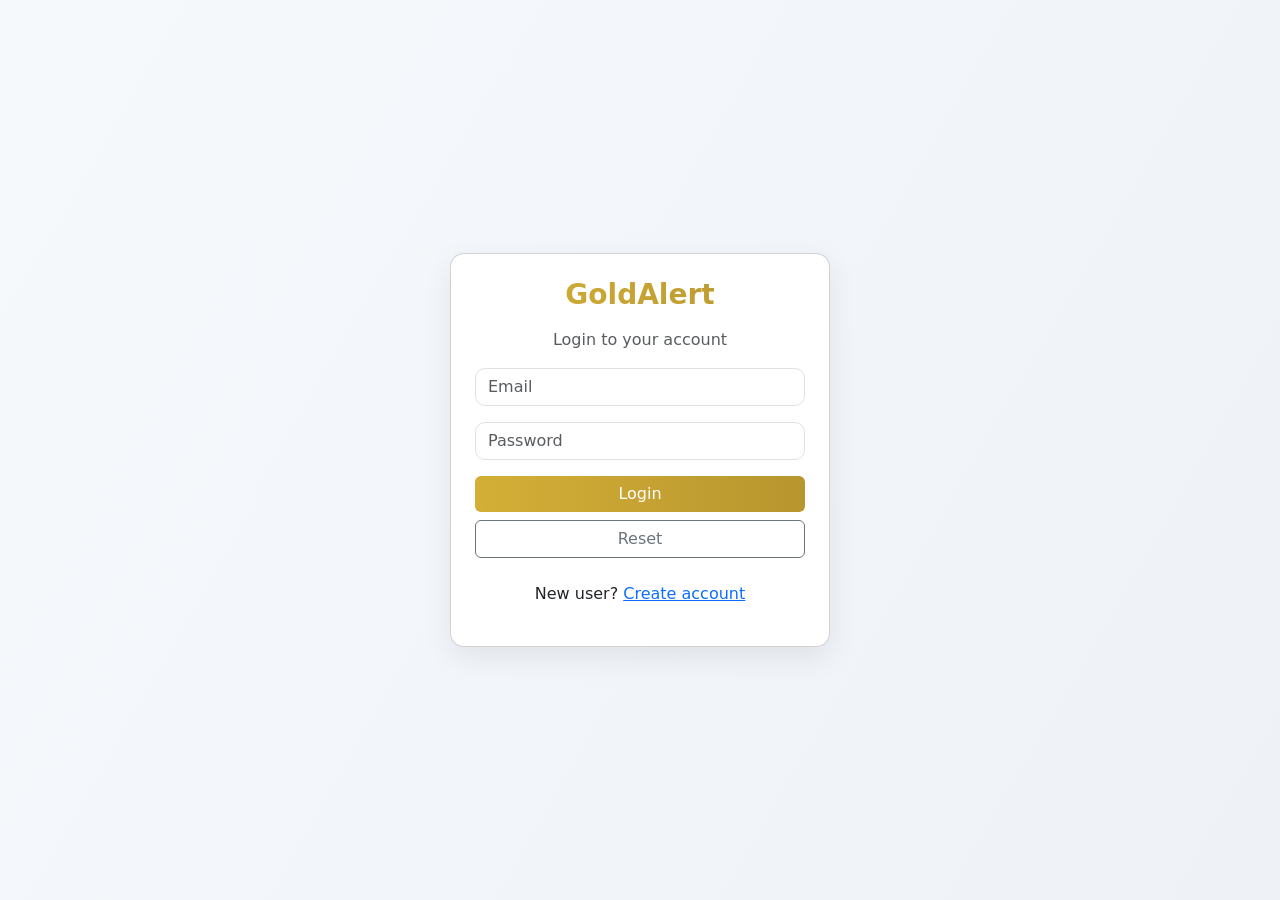
<file: gold-alert-ui/login.html>
<!doctype html>
<html>
  <head>
    <title>Login | GoldAlert</title>
    <link
      href="https://cdn.jsdelivr.net/npm/bootstrap@5.3.3/dist/css/bootstrap.min.css"
      rel="stylesheet"
    />
    <link rel="stylesheet" href="css/style.css" />
  </head>

  <body class="d-flex align-items-center justify-content-center">
    <div class="card p-4" style="width: 380px">
      <h3 class="text-center brand-gradient fw-bold mb-3">GoldAlert</h3>
      <p class="text-center text-muted">Login to your account</p>

      <!-- FORM WRAPPER -->
      <form onsubmit="handleLogin(event)" onreset="handleLoginReset()">
        <input
          id="email"
          class="form-control mb-3"
          placeholder="Email"
          oninput="saveFormValue('login_email', this.value)"
        />

        <input
          id="password"
          type="password"
          class="form-control mb-3"
          placeholder="Password"
          oninput="saveFormValue('login_password', this.value)"
        />

        <!-- type="submit" -->
        <button
          id="loginBtn"
          type="submit"
          class="btn btn-gold w-100 d-flex align-items-center justify-content-center mb-2 gap-2"
        >
          <span id="loginBtnText">Login</span>
          <span
            id="loginSpinner"
            class="spinner-border spinner-border-sm d-none"
            role="status"
          ></span>
        </button>
        <button type="reset" class="btn btn-outline-secondary w-100 mb-2">
          Reset
        </button>
      </form>

      <p class="text-center mt-3">
        New user? <a href="register.html">Create account</a>
      </p>
    </div>

    <!-- GLOBAL TOAST CONTAINER -->
    <div
      class="toast-container position-fixed bottom-0 start-50 translate-middle-x p-3"
      style="z-index: 9999"
    >
      <div
        id="appToast"
        class="toast align-items-center text-bg-success border-50"
        role="alert"
      >
        <div class="d-flex">
          <div class="toast-body" id="toastMessage">Success message</div>
          <button
            type="button"
            class="btn-close btn-close-white me-2 m-auto"
            data-bs-dismiss="toast"
          ></button>
        </div>
      </div>
    </div>

    <script src="js/api.js"></script>
    <script src="js/auth.js"></script>
    <script src="js/toast.js"></script>
    <script src="https://cdn.jsdelivr.net/npm/bootstrap@5.3.3/dist/js/bootstrap.bundle.min.js"></script>
  </body>
</html>
</file>
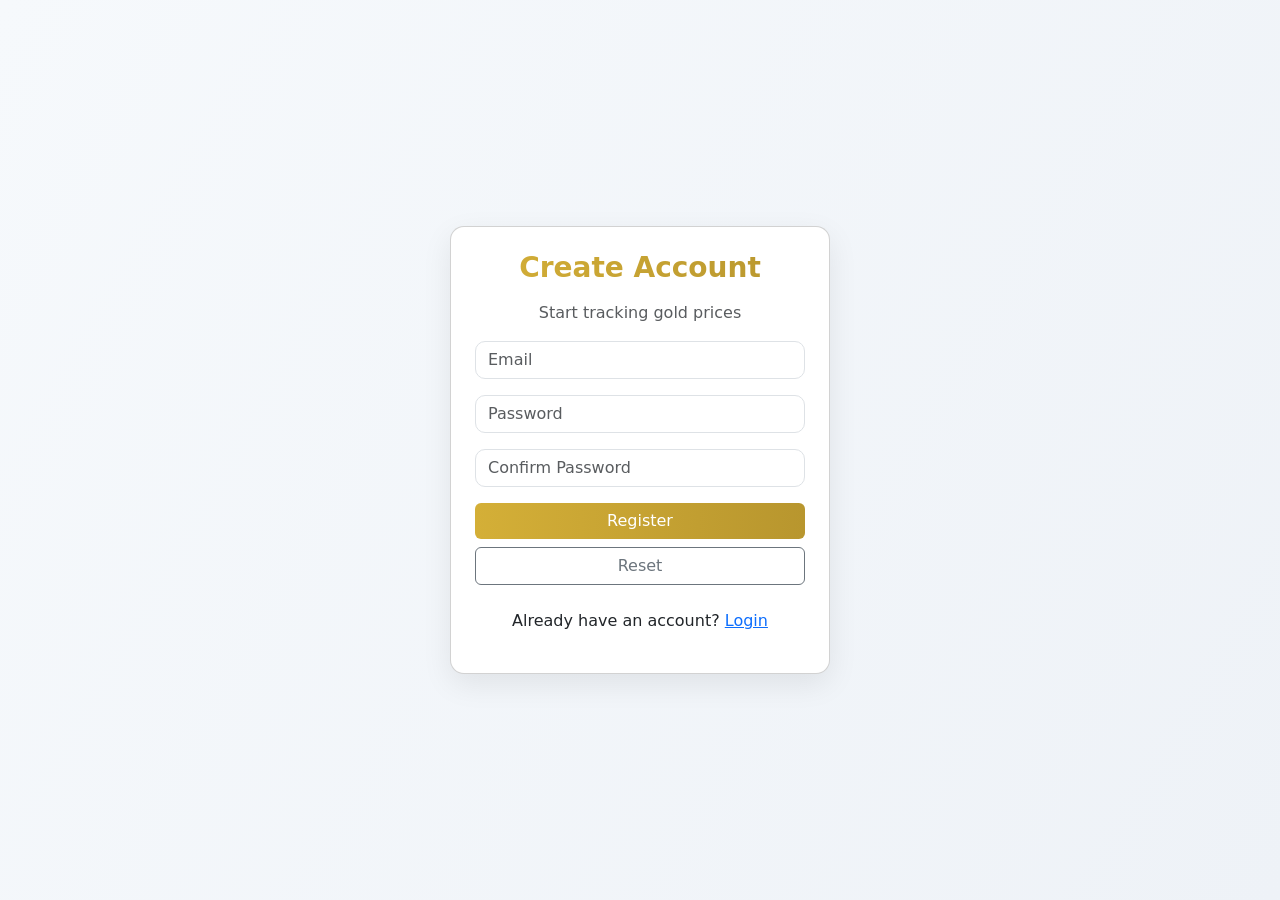
<file: gold-alert-ui/register.html>
<!doctype html>
<html>
  <head>
    <title>Register | GoldAlert</title>
    <link
      href="https://cdn.jsdelivr.net/npm/bootstrap@5.3.3/dist/css/bootstrap.min.css"
      rel="stylesheet"
    />
    <link rel="stylesheet" href="css/style.css" />
  </head>

  <body class="d-flex align-items-center justify-content-center">
    <div class="card p-4" style="width: 380px">
      <h3 class="text-center brand-gradient fw-bold mb-3">Create Account</h3>
      <p class="text-center text-muted">Start tracking gold prices</p>

      <form onsubmit="handleRegister(event)" onreset="handleRegisterReset()">
        <input
          id="email"
          class="form-control mb-3"
          placeholder="Email"
          oninput="saveFormValue('register_email', this.value)"
        />
        <input
          id="password"
          type="password"
          class="form-control mb-3"
          placeholder="Password"
          oninput="saveFormValue('register_password', this.value)"
        />
        <input
          id="confirmPassword"
          type="password"
          class="form-control mb-3"
          placeholder="Confirm Password"
          oninput="saveFormValue('register_confirm_password', this.value);onConfirmPasswordInput();"
        />
        
        <!-- Inline error message -->
        <div
          id="confirmPasswordError"
          class="text-danger small d-none mb-3"
        >
          Passwords do not match
        </div>

        <button
          id="registerBtn"
          type="submit"
          class="btn btn-gold w-100 mb-2 d-flex align-items-center justify-content-center gap-2"
        >
          <span id="registerBtnText">Register</span>

          <span
            id="registerSpinner"
            class="spinner-border spinner-border-sm d-none"
            role="status"
            aria-hidden="true"
          ></span>
        </button>
        <button type="reset" class="btn btn-outline-secondary w-100 mb-2">
          Reset
        </button>
      </form>

      <p class="text-center mt-3">
        Already have an account? <a href="login.html">Login</a>
      </p>
    </div>

    <!-- GLOBAL TOAST CONTAINER -->
    <div
      class="toast-container position-fixed bottom-0 start-50 translate-middle-x p-3"
      style="z-index: 9999"
    >
      <div
        id="appToast"
        class="toast align-items-center text-bg-success border-50"
        role="alert"
      >
        <div class="d-flex">
          <div class="toast-body" id="toastMessage">Success message</div>
          <button
            type="button"
            class="btn-close btn-close-white me-2 m-auto"
            data-bs-dismiss="toast"
          ></button>
        </div>
      </div>
    </div>

    <script src="js/api.js"></script>
    <script src="js/auth.js"></script>
    <script src="js/toast.js"></script>
    <script src="https://cdn.jsdelivr.net/npm/bootstrap@5.3.3/dist/js/bootstrap.bundle.min.js"></script>
  </body>
</html>
</file>
<file: gold-alert-ui/css/style.css>
body {
  background: linear-gradient(120deg, #f6f9fc, #eef2f7);
  min-height: 100vh;
}

.brand-gradient {
  background: linear-gradient(90deg, #d4af37, #b8962e);
  -webkit-background-clip: text;
  -webkit-text-fill-color: transparent;
}

.card {
  border-radius: 14px;
  box-shadow: 0 10px 30px rgba(0,0,0,0.08);
}

.btn-gold {
  background: linear-gradient(90deg, #d4af37, #b8962e);
  border: none;
  color: #fff;
}

.btn-gold:hover {
  opacity: 0.9;
}

input {
  border-radius: 10px !important;
}

.nav-link {
  color: #444;
}

.nav-link:hover {
  color: #000;
}

footer {
  font-size: 0.9rem;
}
</file>
